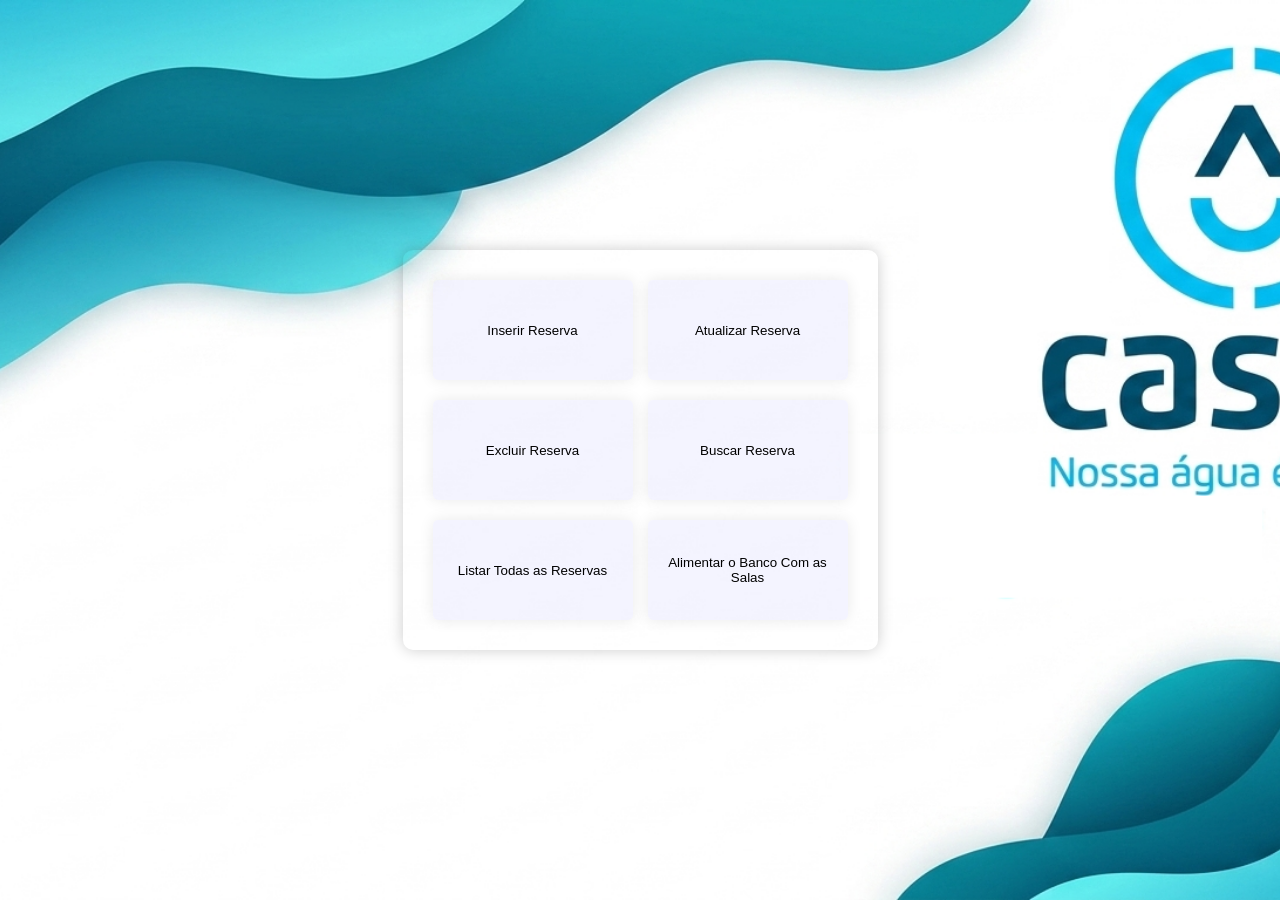
<file: Frontend/index.html>
<!DOCTYPE html>
<html lang="pt-br">
<head>
    <meta charset="UTF-8">
    <meta name="viewport" content="width=device-width, initial-scale=1.0">
    <title>Reserva de Salas</title>
    <link rel="stylesheet" href="index.css">
</head>
<body>
    <div class="container">

        <div class="linha">
            <button onClick="window.location.href='../Frontend/inserirreserva/inserirreserva.html'">Inserir Reserva</button>
            <button onClick="window.location.href='../Frontend/atualizarreserva/atualizarreserva.html'">Atualizar Reserva</button>
        </div>

        <div class="linha">
            <button onClick="window.location.href='../Frontend/deletarreserva/deletarreserva.html'">Excluir Reserva</button>
            <button onClick="window.location.href='../Frontend/buscarreserva/buscarreserva.html'">Buscar Reserva</button>           
        </div>

        <div class="linha">
            <button onClick="window.location.href='../Frontend/listarreservas/listarreservas.html'">Listar Todas as Reservas</button>
            <button id="alimentar">Alimentar o Banco Com as Salas</button>
        </div>

    </div>
    
</body>
    <script src="js/carregarsalas.js"></script>
</html>
</file>
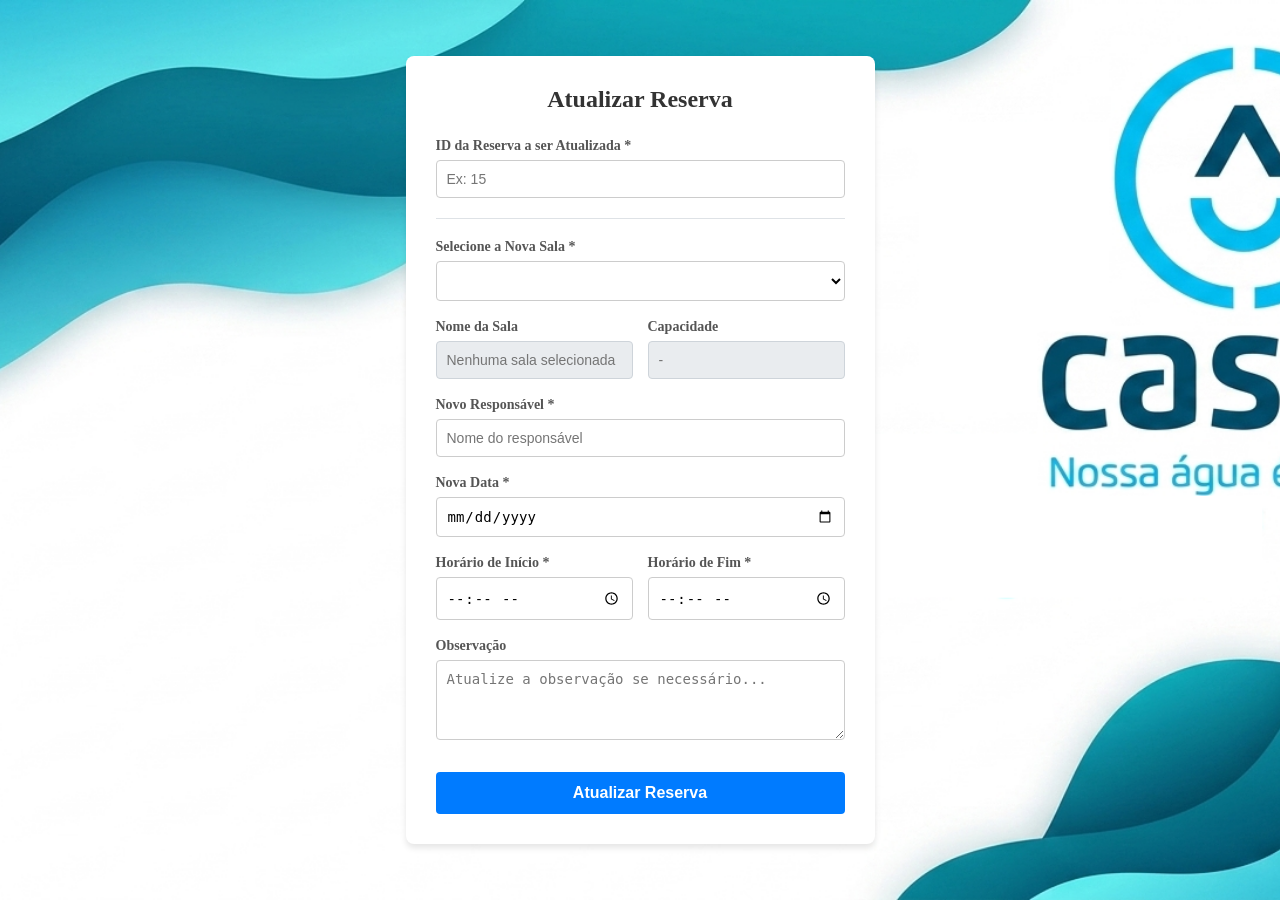
<file: Frontend/atualizarreserva/atualizarreserva.html>
<!DOCTYPE html>
<html lang="pt-BR">
<head>
    <meta charset="UTF-8">
    <meta name="viewport" content="width=device-width, initial-scale=1.0">
    <title>Atualizar Reserva de Sala</title>
    <link rel="stylesheet" href="atualizarreserva.css">
</head>
<body>

<div class="container">
    <h2>Atualizar Reserva</h2>
    
    <form id="formAtualizacao">
        
        <!-- ID da Reserva (Obrigatório para saber qual atualizar) -->
        <div class="form-group">
            <label for="idReserva">ID da Reserva a ser Atualizada *</label>
            <input type="number" id="idReserva" name="idReserva" required min="1" placeholder="Ex: 15">
        </div>

        <hr class="divisor">

        <!-- Dropdown de Salas -->
        <div class="form-group">
            <label for="idSala">Selecione a Nova Sala *</label>
            <select id="idSala" name="idSala" required>
                <option value="" disabled selected>Carregando salas...</option>
            </select>
        </div>

        <!-- Campos de detalhes da Sala (Leitura) -->
        <div class="form-row">
            <div class="form-group">
                <label for="detalheNome">Nome da Sala</label>
                <input type="text" id="detalheNome" readonly placeholder="Nenhuma sala selecionada">
            </div>
            <div class="form-group">
                <label for="detalheCapacidade">Capacidade</label>
                <input type="text" id="detalheCapacidade" readonly placeholder="-">
            </div>
        </div>

        <!-- Responsável -->
        <div class="form-group">
            <label for="responsavel">Novo Responsável *</label>
            <input type="text" id="responsavel" name="responsavel" required maxlength="100" placeholder="Nome do responsável">
        </div>

        <!-- Data -->
        <div class="form-group">
            <label for="data">Nova Data *</label>
            <input type="date" id="data" name="data" required>
        </div>

        <!-- Horários -->
        <div class="form-row">
            <div class="form-group">
                <label for="inicio">Horário de Início *</label>
                <input type="time" id="inicio" name="inicio" required>
            </div>

            <div class="form-group">
                <label for="fim">Horário de Fim *</label>
                <input type="time" id="fim" name="fim" required>
            </div>
        </div>

        <!-- Observação -->
        <div class="form-group">
            <label for="observacao">Observação</label>
            <textarea id="observacao" name="observacao" placeholder="Atualize a observação se necessário..."></textarea>
        </div>

        <button type="submit">Atualizar Reserva</button>
    </form>
</div>

<script src="../js/atualizarreservas.js"></script>
</body>
</html>
</file>
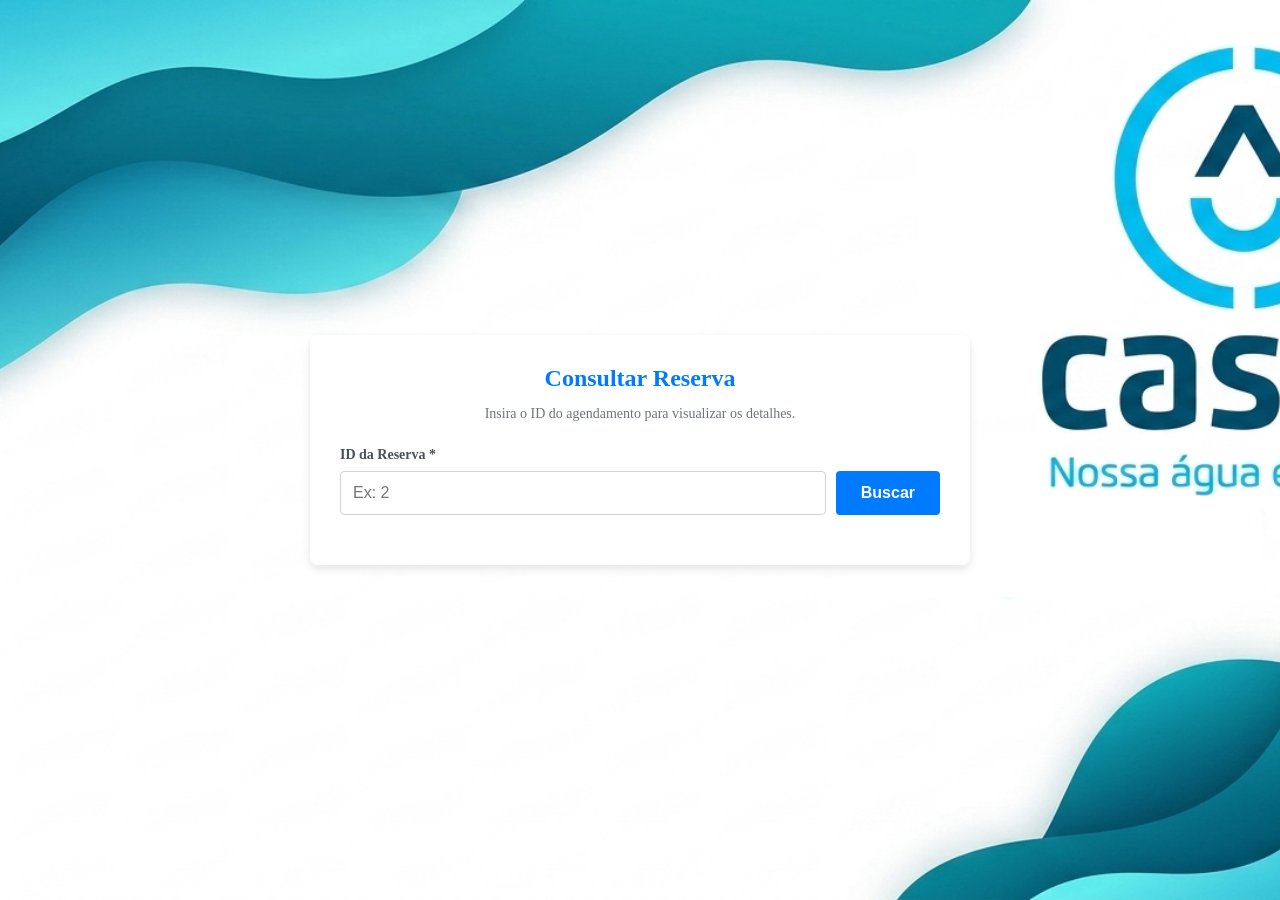
<file: Frontend/buscarreserva/buscarreserva.html>
<!DOCTYPE html>
<html lang="pt-BR">
<head>
    <meta charset="UTF-8">
    <meta name="viewport" content="width=device-width, initial-scale=1.0">
    <title>Consultar Reserva de Sala</title>
    <link rel="stylesheet" href="buscarreserva.css">
</head>
<body>

<div class="container">
    <h2>Consultar Reserva</h2>
    <p class="subtitulo">Insira o ID do agendamento para visualizar os detalhes.</p>
    
    <form id="formConsulta">
        <div class="form-group">
            <label for="idReserva">ID da Reserva *</label>
            <div class="search-box">
                <input type="number" id="idReserva" name="idReserva" required min="1" placeholder="Ex: 2">
                <button type="submit" class="btn-buscar">Buscar</button>
            </div>
        </div>
    </form>

    <!-- Tabela que começará escondida e aparecerá após a busca -->
    <div id="resultadoConsulta" class="resultado-container hidden">
        <h3>Detalhes do Agendamento</h3>
        <table class="tabela-dados">
            <tbody>
                <tr>
                    <th>ID Reserva</th>
                    <td id="res-id">-</td>
                </tr>
                <tr>
                    <th>Responsável</th>
                    <td id="res-responsavel">-</td>
                </tr>
                <tr>
                    <th>Data</th>
                    <td id="res-data">-</td>
                </tr>
                <tr>
                    <th>Horário</th>
                    <td id="res-horario">-</td>
                </tr>
                <tr>
                    <th>Sala Reservada</th>
                    <td id="res-sala">-</td>
                </tr>
                <tr>
                    <th>Capacidade da Sala</th>
                    <td id="res-capacidade">-</td>
                </tr>
                <tr>
                    <th>Observação</th>
                    <td id="res-observacao">-</td>
                </tr>
            </tbody>
        </table>
    </div>
</div>

<script src="/Frontend/js/buscarreserva.js"></script>
</body>
</html>
</file>
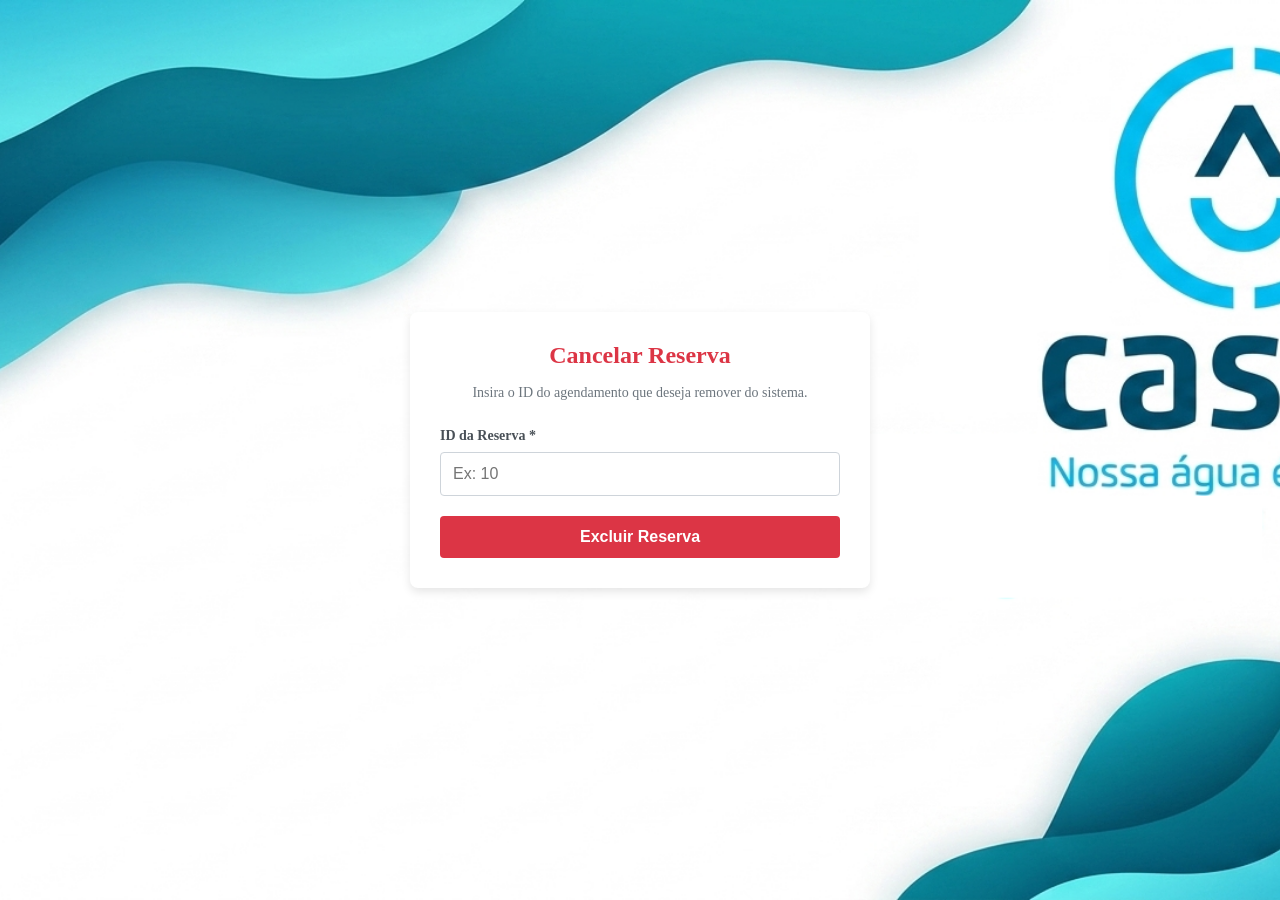
<file: Frontend/deletarreserva/deletarreserva.html>
<!DOCTYPE html>
<html lang="pt-BR">
<head>
    <meta charset="UTF-8">
    <meta name="viewport" content="width=device-width, initial-scale=1.0">
    <title>Cancelar Reserva de Sala</title>
    <link rel="stylesheet" href="deletarreserva.css">
</head>
<body>

<div class="container">
    <h2>Cancelar Reserva</h2>
    <p class="subtitulo">Insira o ID do agendamento que deseja remover do sistema.</p>
    
    <form id="formDelecao">
        <!-- ID da Reserva -->
        <div class="form-group">
            <label for="idReserva">ID da Reserva *</label>
            <input type="number" id="idReserva" name="idReserva" required min="1" placeholder="Ex: 10">
        </div>

        <!-- Botão de exclusão com estilo de aviso -->
        <button type="submit" class="btn-deletar">Excluir Reserva</button>
    </form>
</div>

<script src="/Frontend/js/deletarreserva.js"></script>
</body>
</html>
</file>
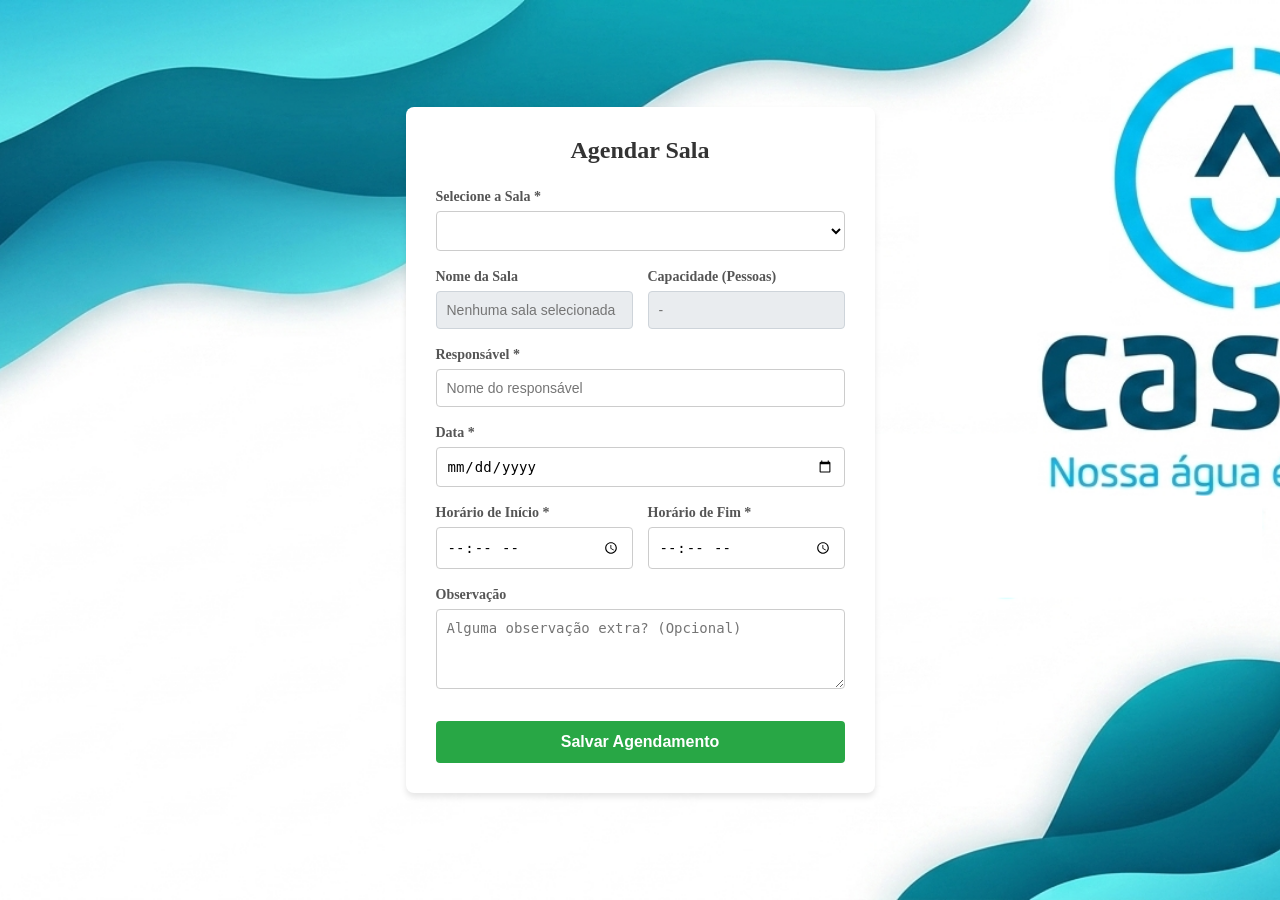
<file: Frontend/inserirreserva/inserirreserva.html>
<!DOCTYPE html>
<html lang="pt-br">
<head>
    <meta charset="UTF-8">
    <meta name="viewport" content="width=device-width, initial-scale=1.0">
    <title>Inserir Reserva</title>
    <link rel="stylesheet" href="inserirreserva.css">
</head>
<body>
    <div class="container">
    <h2>Agendar Sala</h2>
    <form id="formAgendamento">
        
        <!-- Dropdown de Salas (Substituiu o input numérico antigo) -->
        <div class="form-group">
            <label for="idSala">Selecione a Sala *</label>
            <select id="idSala" name="idSala" required>
                <option value="" disabled selected>Carregando salas...</option>
            </select>
        </div>

        <!-- Campos de detalhes (Preenchidos dinamicamente via JS) -->
        <div class="form-row">
            <div class="form-group">
                <label for="detalheNome">Nome da Sala</label>
                <input type="text" id="detalheNome" readonly placeholder="Nenhuma sala selecionada">
            </div>
            <div class="form-group">
                <label for="detalheCapacidade">Capacidade (Pessoas)</label>
                <input type="text" id="detalheCapacidade" readonly placeholder="-">
            </div>
        </div>

        <!-- Responsável -->
        <div class="form-group">
            <label for="responsavel">Responsável *</label>
            <input type="text" id="responsavel" name="responsavel" required maxlength="100" placeholder="Nome do responsável">
        </div>

        <!-- Data -->
        <div class="form-group">
            <label for="data">Data *</label>
            <input type="date" id="data" name="data" required>
        </div>

        <!-- Horários -->
        <div class="form-row">
            <div class="form-group">
                <label for="inicio">Horário de Início *</label>
                <input type="time" id="inicio" name="inicio" required>
            </div>

            <div class="form-group">
                <label for="fim">Horário de Fim *</label>
                <input type="time" id="fim" name="fim" required>
            </div>
        </div>

        <!-- Observação -->
        <div class="form-group">
            <label for="observacao">Observação</label>
            <textarea id="observacao" name="observacao" placeholder="Alguma observação extra? (Opcional)"></textarea>
        </div>

        <button type="submit">Salvar Agendamento</button>
    </form>
</div>
    
</body>
<script src="/Frontend/js/listarsalas.js"></script>
</html>
</file>
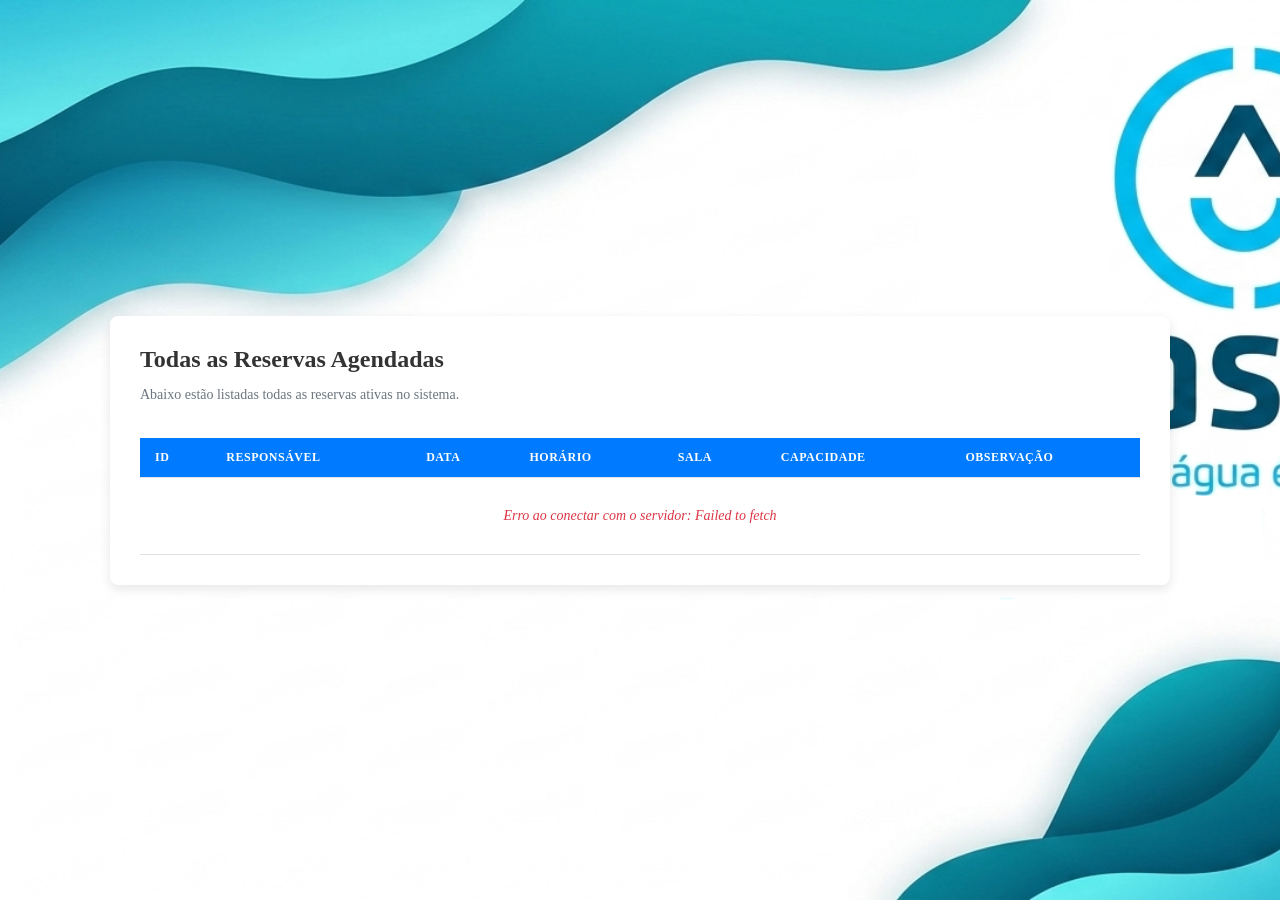
<file: Frontend/listarreservas/listarreservas.html>
<!DOCTYPE html>
<html lang="pt-BR">
<head>
    <meta charset="UTF-8">
    <meta name="viewport" content="width=device-width, initial-scale=1.0">
    <title>Lista Geral de Reservas</title>
    <link rel="stylesheet" href="listarreservas.css">
</head>
<body>

<div class="container-completo">
    <h2>Todas as Reservas Agendadas</h2>
    <p class="subtitulo">Abaixo estão listadas todas as reservas ativas no sistema.</p>

    <!-- Tabela onde os dados vão aparecer -->
    <div class="tabela-responsiva">
        <table class="tabela-listagem">
            <thead>
                <tr>
                    <th>ID</th>
                    <th>Responsável</th>
                    <th>Data</th>
                    <th>Horário</th>
                    <th>Sala</th>
                    <th>Capacidade</th>
                    <th>Observação</th>
                </tr>
            </thead>
            <tbody id="corpoTabela">
                <tr>
                    <td colspan="7" class="mensagem-tabela">Carregando reservas...</td>
                </tr>
            </tbody>
        </table>
    </div>
</div>

<script src="/Frontend/js/listarreservas.js"></script>
</body>
</html>
</file>
<file: Frontend/index.css>
body {
    margin: 0;
    height: 100vh;

    background-image: url(/Frontend/imagens/casal.png);
    background-size: cover;
    background-position: center;
    background-repeat: no-repeat;
    
    display: flex;
    justify-content: center; 
    align-items: center;
}

.container {
    padding: 30px;
    border-radius: 10px;
    display: flex;
    flex-direction: column;
    gap: 20px;
    box-shadow: 0px 0px 15px rgba(0,0,0,0.2);
}


.linha {
    display: flex;

    justify-content: center;
    gap: 15px;
}


button {
    width: 200px;
    height: 100px;
    background-color: rgba(0, 0, 255, 0.045);
    border: none;
    border-radius: 5px;
    box-shadow: 0px 0px 15px rgba(0, 0, 0, 0.085);

    color: Black;

    cursor: pointer;
}


button:hover {
    background-color: #7ca9d2;
}
</file>
<file: Frontend/atualizarreserva/atualizarreserva.css>
body {
    margin: 0;
    height: 100vh;

    background-image: url(/Frontend/imagens/casal.png);
    background-size: cover;
    background-position: center;
    background-repeat: no-repeat;
    
    display: flex;
    justify-content: center; 
    align-items: center;
}

.container {
    max-width: 550px;
    background: #fff;
    padding: 30px;
    border-radius: 8px;
    box-shadow: 0 4px 6px rgba(0,0,0,0.1);
    margin: 0 auto;
}

h2 {
    margin-top: 0;
    color: #333;
    text-align: center;
    margin-bottom: 25px;
}

.form-group {
    margin-bottom: 18px;
}

.form-row {
    display: flex;
    gap: 15px;
}

.form-row .form-group {
    flex: 1;
}

label {
    display: block;
    margin-bottom: 6px;
    font-weight: bold;
    color: #555;
    font-size: 14px;
}

input[type="text"],
input[type="number"],
input[type="date"],
input[type="time"],
select,
textarea {
    width: 100%;
    padding: 10px;
    border: 1px solid #ccc;
    border-radius: 4px;
    box-sizing: border-box;
    font-size: 14px;
    background-color: #fff;
}

input[readonly] {
    background-color: #e9ecef;
    color: #495057;
    cursor: not-allowed;
    border: 1px solid #ced4da;
}

textarea {
    resize: vertical;
    height: 80px;
}

.divisor {
    border: 0;
    border-top: 1px solid #dee2e6;
    margin: 20px 0;
}

button {
    background-color: #007bff;
    color: white;
    padding: 12px 15px;
    border: none;
    border-radius: 4px;
    cursor: pointer;
    width: 100%;
    font-size: 16px;
    font-weight: bold;
    margin-top: 10px;
    transition: background-color 0.2s;
}

button:hover {
    background-color: #0056b3;
}
</file>
<file: Frontend/buscarreserva/buscarreserva.css>
body {
    margin: 0;
    height: 100vh;

    background-image: url(/Frontend/imagens/casal.png);
    background-size: cover;
    background-position: center;
    background-repeat: no-repeat;
    
    display: flex;
    justify-content: center; 
    align-items: center;
}

.container {
    width: 100%;
    max-width: 600px;
    background: #fff;
    padding: 30px;
    border-radius: 8px;
    box-shadow: 0 4px 10px rgba(0,0,0,0.1);
    margin: 0 auto;
}

h2 {
    margin-top: 0;
    color: #007bff;
    text-align: center;
    margin-bottom: 5px;
}

.subtitulo {
    color: #6c757d;
    font-size: 14px;
    text-align: center;
    margin-bottom: 25px;
}

.form-group {
    margin-bottom: 20px;
}

label {
    display: block;
    margin-bottom: 8px;
    font-weight: bold;
    color: #495057;
    font-size: 14px;
}

/* Coloca o input e o botão de buscar na mesma linha */
.search-box {
    display: flex;
    gap: 10px;
}

input[type="number"] {
    flex: 1;
    padding: 12px;
    border: 1px solid #ced4da;
    border-radius: 4px;
    box-sizing: border-box;
    font-size: 16px;
}

.btn-buscar {
    background-color: #007bff;
    color: white;
    padding: 12px 25px;
    border: none;
    border-radius: 4px;
    cursor: pointer;
    font-size: 16px;
    font-weight: bold;
    transition: background-color 0.2s;
}

.btn-buscar:hover {
    background-color: #0056b3;
}

/* Estilização da área de resultado e tabela */
.resultado-container {
    margin-top: 30px;
    animation: fadeIn 0.4s ease-in-out;
}

.resultado-container h3 {
    color: #333;
    border-bottom: 2px solid #dee2e6;
    padding-bottom: 8px;
    margin-bottom: 15px;
}

.tabela-dados {
    width: 100%;
    border-collapse: collapse;
    margin-top: 10px;
}

.tabela-dados th, .tabela-dados td {
    padding: 12px 15px;
    text-align: left;
    border-bottom: 1px solid #dee2e6;
    font-size: 15px;
}

.tabela-dados th {
    background-color: #f8f9fa;
    color: #495057;
    width: 35%;
    font-weight: bold;
}

.tabela-dados td {
    color: #212529;
}

/* Classe utilitária para esconder a tabela antes da busca */
.hidden {
    display: none;
}

@keyframes fadeIn {
    from { opacity: 0; transform: translateY(10px); }
    to { opacity: 1; transform: translateY(0); }
}
</file>
<file: Frontend/deletarreserva/deletarreserva.css>
body {
    margin: 0;
    height: 100vh;

    background-image: url(/Frontend/imagens/casal.png);
    background-size: cover;
    background-position: center;
    background-repeat: no-repeat;
    
    display: flex;
    justify-content: center; 
    align-items: center;
}

.container {
    width: 100%;
    max-width: 400px;
    background: #fff;
    padding: 30px;
    border-radius: 8px;
    box-shadow: 0 4px 10px rgba(0,0,0,0.1);
    text-align: center;
}

h2 {
    margin-top: 0;
    color: #dc3545; /* Vermelho para indicar ação destrutiva */
    margin-bottom: 10px;
}

.subtitulo {
    color: #6c757d;
    font-size: 14px;
    margin-bottom: 25px;
    line-height: 1.4;
}

.form-group {
    margin-bottom: 20px;
    text-align: left;
}

label {
    display: block;
    margin-bottom: 8px;
    font-weight: bold;
    color: #495057;
    font-size: 14px;
}

input[type="number"] {
    width: 100%;
    padding: 12px;
    border: 1px solid #ced4da;
    border-radius: 4px;
    box-sizing: border-box;
    font-size: 16px;
    transition: border-color 0.2s;
}

input[type="number"]:focus {
    border-color: #dc3545;
    outline: none;
}

.btn-deletar {
    background-color: #dc3545;
    color: white;
    padding: 12px 15px;
    border: none;
    border-radius: 4px;
    cursor: pointer;
    width: 100%;
    font-size: 16px;
    font-weight: bold;
    transition: background-color 0.2s;
}

.btn-deletar:hover {
    background-color: #bd2130;
}
</file>
<file: Frontend/inserirreserva/inserirreserva.css>
body {
    margin: 0;
    height: 100vh;

    background-image: url(/Frontend/imagens/casal.png);
    background-size: cover;
    background-position: center;
    background-repeat: no-repeat;
    
    display: flex;
    justify-content: center; 
    align-items: center;
}
.container {
    max-width: 550px;
    background: #fff;
    padding: 30px;
    border-radius: 8px;
    box-shadow: 0 4px 6px rgba(0,0,0,0.1);
    margin: 0 auto;
}

h2 {
    margin-top: 0;
    color: #333;
    text-align: center;
    margin-bottom: 25px;
}

.form-group {
    margin-bottom: 18px;
}

/* Flexbox para colocar campos lado a lado (como os horários e detalhes) */
.form-row {
    display: flex;
    gap: 15px;
}

.form-row .form-group {
    flex: 1;
}

label {
    display: block;
    margin-bottom: 6px;
    font-weight: bold;
    color: #555;
    font-size: 14px;
}

input[type="text"],
input[type="date"],
input[type="time"],
select,
textarea {
    width: 100%;
    padding: 10px;
    border: 1px solid #ccc;
    border-radius: 4px;
    box-sizing: border-box;
    font-size: 14px;
    background-color: #fff;
}

/* Estilo para campos apenas de leitura (detalhes da sala) */
input[readonly] {
    background-color: #e9ecef;
    color: #495057;
    cursor: not-allowed;
    border: 1px solid #ced4da;
}

textarea {
    resize: vertical;
    height: 80px;
}

button {
    background-color: #28a745;
    color: white;
    padding: 12px 15px;
    border: none;
    border-radius: 4px;
    cursor: pointer;
    width: 100%;
    font-size: 16px;
    font-weight: bold;
    margin-top: 10px;
    transition: background-color 0.2s;
}

button:hover {
    background-color: #218838;
}
</file>
<file: Frontend/listarreservas/listarreservas.css>
body {
    margin: 0;
    height: 100vh;

    background-image: url(/Frontend/imagens/casal.png);
    background-size: cover;
    background-position: center;
    background-repeat: no-repeat;
    
    display: flex;
    justify-content: center; 
    align-items: center;
}

.container-completo {
    width: 100%;
    max-width: 1000px; /* Mais larga para caber todas as colunas lado a lado */
    background: #fff;
    padding: 30px;
    border-radius: 8px;
    box-shadow: 0 4px 12px rgba(0,0,0,0.1);
    margin: 0 auto;
}

h2 {
    margin-top: 0;
    color: #333;
    margin-bottom: 5px;
}

.subtitulo {
    color: #6c757d;
    font-size: 14px;
    margin-bottom: 25px;
}

/* Evita que a tabela quebre o layout em telas menores */
.tabela-responsiva {
    overflow-x: auto;
}

.tabela-listagem {
    width: 100%;
    border-collapse: collapse;
    margin-top: 10px;
    text-align: left;
}

.tabela-listagem th, 
.tabela-listagem td {
    padding: 12px 15px;
    border-bottom: 1px solid #dee2e6;
    font-size: 14px;
}

.tabela-listagem th {
    background-color: #007bff;
    color: white;
    font-weight: bold;
    text-transform: uppercase;
    font-size: 12px;
    letter-spacing: 0.5px;
}

/* Efeito zebrado: Linhas alternadas ganham uma cor de fundo suave */
.tabela-listagem tbody tr:nth-child(even) {
    background-color: #f8f9fa;
}

.tabela-listagem tbody tr:hover {
    background-color: #f1f3f5; /* Efeito visual ao passar o mouse */
}

.mensagem-tabela {
    text-align: center;
    color: #6c757d;
    font-style: italic;
    padding: 30px !important;
}
</file>
